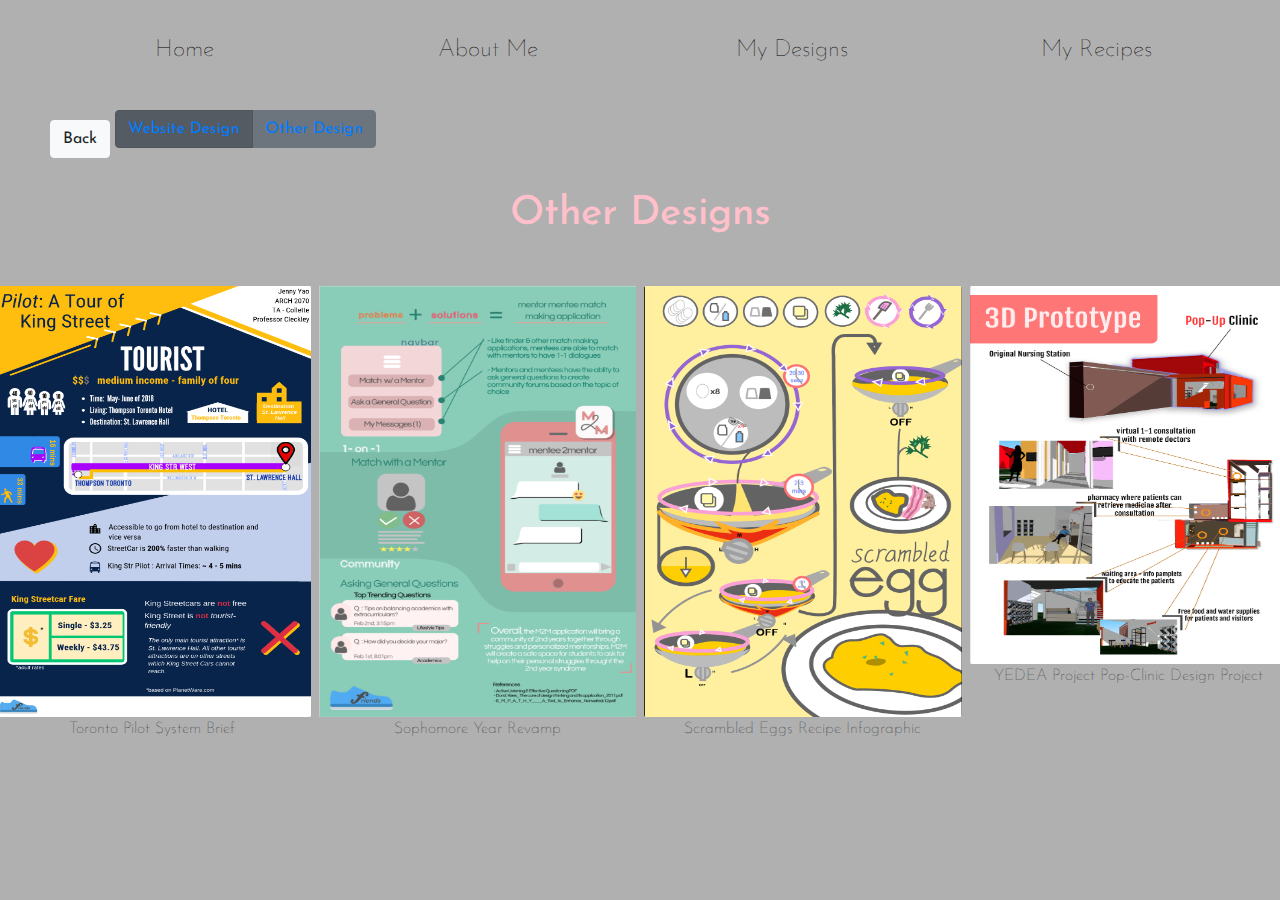
<file: designs.html>
<!DOCTYPE html>
<html>
<head>
  <link rel="icon" href="images/logo.png">
  <link rel="stylesheet" href="https://stackpath.bootstrapcdn.com/bootstrap/4.3.1/css/bootstrap.min.css" integrity="sha384-ggOyR0iXCbMQv3Xipma34MD+dH/1fQ784/j6cY/iJTQUOhcWr7x9JvoRxT2MZw1T" crossorigin="anonymous">
  <script src="https://stackpath.bootstrapcdn.com/bootstrap/4.3.1/js/bootstrap.min.js" integrity="sha384-JjSmVgyd0p3pXB1rRibZUAYoIIy6OrQ6VrjIEaFf/nJGzIxFDsf4x0xIM+B07jRM" crossorigin="anonymous"></script>
</head>
<style>
@import url('https://fonts.googleapis.com/css?family=Josefin+Sans');
* {
    box-sizing: border-box;
    background: #b0b0b0;

}

body {
    margin: 0;
    font-family: 'Josefin Sans', sans-serif;  font-weight: 100;
    background: #b0b0b0

}
img{
  /* opacity: 1; */
  border-radius: 2px;
  -o-transition:.5s;
  -ms-transition:.5s;
  -moz-transition:.5s;
  -webkit-transition:.5s;
  transition:.5s;
  -webkit-filter:
  grayscale(0%);
  filter:blur(0px);
  filter:drop-shadow(0px 0px 0px white);

}


.nav{
  display: grid;
  grid-template-columns: 25% 25% 25% 25%;
    text-align: center;
    padding: 32px;
}
.nav a{
  color:black;
  background-color: #b0b0b0;
  text-decoration: none;
  font-size: 150%;
  -o-transition:.5s;
  -ms-transition:.5s;
  -moz-transition:.5s;
  -webkit-transition:.5s;
  transition:.5s;
}
a:hover{
  color: pink;
  /* text-decoration: underline; */
}
.header{
  text-align: center;
    padding: 32px;
    color: pink;
}
.row {
    display: -ms-flexbox; /* IE10 */
    display: flex;
    -ms-flex-wrap: wrap; /* IE10 */
    flex-wrap: wrap;
    padding: 0 4px;
}

/* Create four equal columns that sits next to each other */
.column {
    -ms-flex: 25%; /* IE10 */
    flex: 25%;
    max-width: 25%;
    padding: 0 4px;
}

.column img {
    margin-top: 8px;
    vertical-align: middle;
}
.column img:hover{
  /* opacity: .4; */
  -webkit-filter:
  grayscale(0%);
  filter:grayscale(50%);
  /* filter: blur(2px); */
  filter:drop-shadow(8px 8px 10px gray);

}
button{
  margin-left: 50px;
  margin-top: 20px;
}
a .button1{
  color: white;
}
a .button:active{
  color: white;
}
a. button:hover{
  color:white;
  text-decoration: none;
}
p{
  text-align: center;
}
/* Responsive layout - makes a two column-layout instead of four columns */
@media screen and (max-width: 800px) {
    .column {
        -ms-flex: 50%;
        flex: 50%;
        max-width: 50%;
    }
}

/* Responsive layout - makes the two columns stack on top of each other instead of next to each other */
@media screen and (max-width: 600px) {
    .column {
        -ms-flex: 100%;
        flex: 100%;
        max-width: 100%;
    }
}
</style>
<body>
  <script>
    jQuery('body').css('display', 'none');
    jQuery(document).ready(function() {
      jQuery('body').fadeIn();
      jQuery('a').on('click', function(event) {
        var thetarget = this.getAttribute('target')
        if (thetarget != "_blank") {
          var thehref = this.getAttribute('href')
          event.preventDefault();
          jQuery('body').fadeOut(function() {
            //alert(thehref)
            window.location = thehref
          });
        }
      });
    });
    setTimeout(function() {
      jQuery('body').fadeIn();
    }, 1000)
  </script>
<!-- Header -->
<!-- <div class="header">
  <h1>Responsive Image Grid</h1>
  <p>Resize the browser window to see the responsive effect.</p>
</div> -->
<div class="nav">
  <div><a class="homelink" href="index.html">Home</a></div>
  <div><a class="melink"href="index.html">About Me</a></div>
  <div><a class="weblink"href="myPortfolio.html">My Designs</a></div>
  <div><a class="recipelink" href="http://myrecipebk.wordpress.com">My Recipes</a></div>
</div>
<a href="myPortfolio.html"><button type="button" class="btn btn-light">Back</button></a>
<div class="btn-group btn-group-toggle" data-toggle="buttons">
  <label class="btn btn-secondary active">
    <a href="webDesign.html" class="button1" active><input type="radio" name="options" id="option1" autocomplete="off"> Website Design</a>
  </label>
  <label class="btn btn-secondary">
    <a href="#" class="button1" active><input type="radio" name="options" id="option2" autocomplete="off"checked> Other Design</a>
  </label>
</div>
<div class="header">
  <h1>Other Designs</h1>
</div>
<!-- Photo Grid -->
<div class="row">
  <div class="column">
    <img src="otherDesign/1.png" style="width:100%; height:80%">
    <p>Toronto Pilot System Brief</p>
  </div>

  <div class="column">
    <img src="otherDesign/2.png" style="width:100%; height:80%">
    <p>Sophomore Year Revamp</p>
  </div>

  <div class="column">
    <img src="otherDesign/3.png" style="width:100%; height:80%">
    <p>Scrambled Eggs Recipe Infographic</p>
  </div>

  <div class="column">
    <img src="otherDesign/4.png" style="width:100%; height:70%">
    <p>YEDEA Project Pop-Clinic Design Project</p>
  </div>
</div>

</body>
</html>
</file>
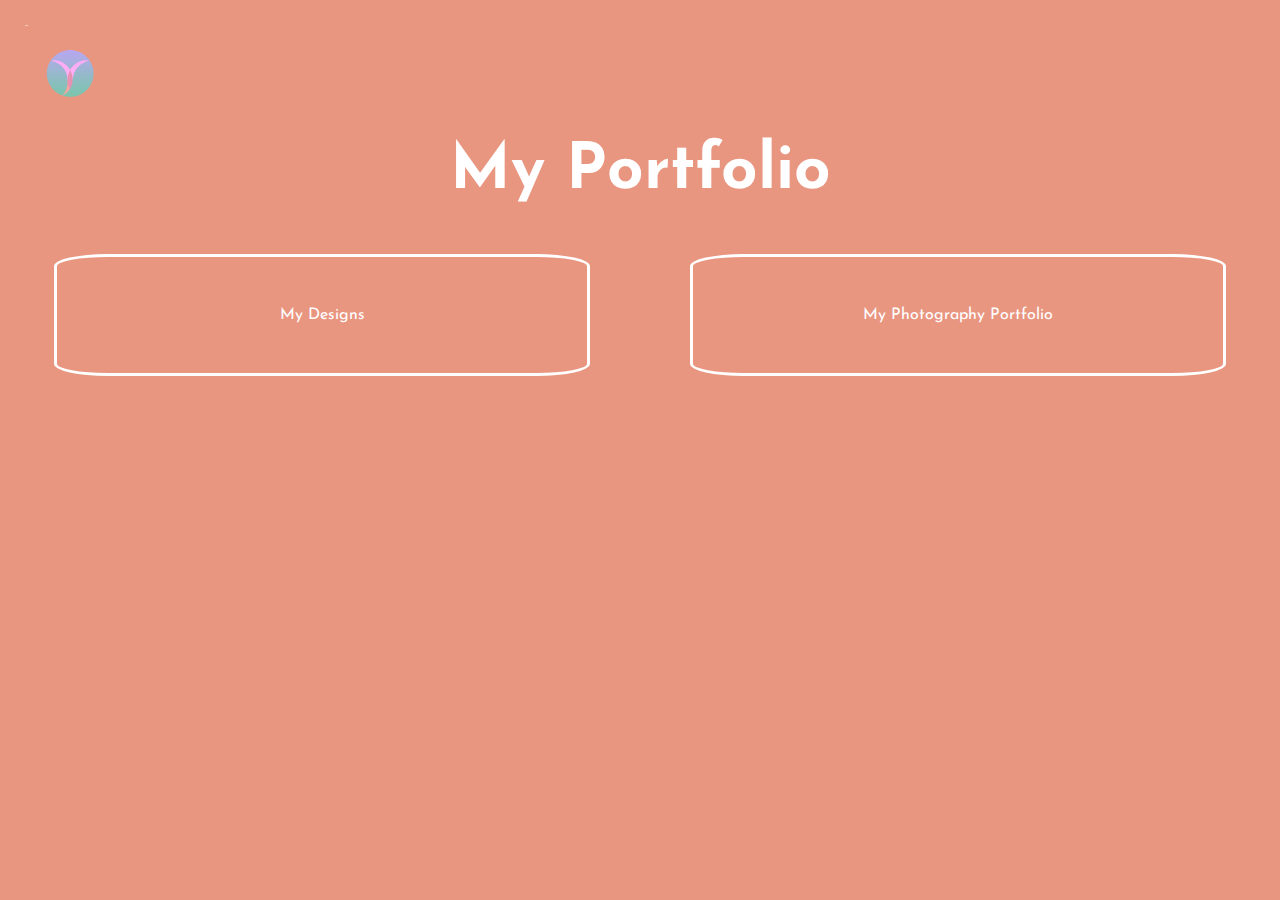
<file: myPortfolio.html>
<!DOCTYPE html>
<html>

<head>
  <link href='https://fonts.googleapis.com/css?family=Open+Sans:400,300,600,700' rel='stylesheet' type='text/css'>
  <link rel="stylesheet" type="text/css" href="css/portStyle.css">
  <title>My Portfolio</title>
  <script src="//ajax.googleapis.com/ajax/libs/jquery/1.11.0/jquery.min.js"></script>
  <link rel="icon" href="images/logo.png">
</head>

<body>

  <script>
    jQuery('body').css('display', 'none');
    jQuery(document).ready(function() {
      jQuery('body').fadeIn();
      jQuery('.linksfade a').on('click', function(event) {
        var thetarget = this.getAttribute('target')
        if (thetarget != "_blank") {
          var thehref = this.getAttribute('href')
          event.preventDefault();
          jQuery('body').fadeOut(function() {
            //alert(thehref)
            window.location = thehref
          });
        }
      });
    });
    setTimeout(function() {
      jQuery('body').fadeIn();
    }, 1000)
  </script>

  <div id="container">
    <div id="top">
      <div class="logo"><a href="index.html"><img src="images/logo.png" style="position:absolute; margin-left: 25px; margin-top: 25px;top:0px;left:0; width: 90px; height: 90px;"></a></div>
      <div class="text">
        <div>
          <h1>My Portfolio</h1></div>

        <!-- <div class="linksfade">
							<ul>
							<a class="one" href="https://github.com/jennyyao98">
								<li>My Designs</li>
							</a>
							<a class="two" href="photoport.html">
								<li>My Photography Portfolio</li>
							</a>
						</ul>
						</div> -->
        <div class="row">
          <!-- <a class="column" href="https://github.com/jennyyao98"> -->
          <a class="column" href="webDesign.html">

            <!-- <div class="column"> -->
              My Designs
            <!-- </div> -->
          </a>
          <a class="column" href="photoport.html">
            <!-- <div class="column"> -->
              My Photography Portfolio
            <!-- </div> -->
          </a>
        </div>

      </div>
    </div>
  </div>
</body>

</html>

<!-- <figure>
					<div class="slide">
						<img style="background-size:cover; height:800px; max-height:100%; max-width:100%" src="images/slide_one.jpg">
					</div>

					<div class="slide">
						<img style="background-size:cover; height:800px; max-height:100%; max-width:100%" src="images/slide_two.jpg">
					</div>

					<div class="slide">
						<img style="background-size:cover; height:800px;max-height:100%; max-width:100%" src="images/slide_three.jpg">
					</div>

					<div class="slide">
						<img style="background-size:cover; height:800px; max-height:100%; max-width:100%" src="images/slide_four.jpg">
					</div>

					<div class="slide">
						<img style="background-size:cover;" src="images/slide_five.jpg">
					</div>
				</figure> -->

<!-- <div id='aboutme'>
			<div class="text2">
				<div class="linksfade">
					<h2>Who Am I?</h2>
					<div class="paragraphs">
						<p>a <a class="one" href="dportfolio.html"><strong>web designer</strong></a>, <a class="two" href="pics.html"><strong>photographer</strong></a>, and <a class="three" href="https://myrecipebk.wordpress.com"><strong>baking enthusiatist</strong></a>,
							and a student.</p>
						<p class="s-paragraphs">I'm currently a student at the Universitiy of Virginia majoring in Computer Science and minoring in Studio Arts.</p>
					</div>
					<div class="pics2">
						<div class="logos">
							<a href="https://www.linkedin.com/in/jenny-yao-474855165/"><img src="images/linkedin-logo.png" width="20%" height="20%"></a>
							<a href="https://www.instagram.com/itsjustjenn_y/"><img src="images/instagram_PNG3.png" width="25%" height="25%"></a>
						</div>
						<div class="profilepic">
							<img src="images/DSC_0345 copy.jpg" width="80%" height="80%">
						</div>

					</div>
				</div>
			</div>
		</div> -->

<!-- <div id="aboutme">
			<div class="header">
				<h2>Who Am I?</h2>
			</div>
			<div class="section">
				<p>a <a class="one" href="https://github.com/jennyyao98"><strong>web designer</strong></a>, <a class="two" href="photoport.html"><strong>photographer</strong></a>, and <a class="three" href="https://myrecipebk.wordpress.com"><strong>baking enthusiatist</strong></a>,
					and a student.</p>
					<br />
				<p class="s-paragraphs">I'm currently a student at the Universitiy of Virginia double majoring in Computer Science and Studio Arts with a concentration in New Media.</p>
			</div>
			<div class="pics3">
			<div class="profilepic">
				<img style="border-radius: 10%;"src="images/DSC_0345 copy.jpg" width="80%" height="80%">
			</div>
			<div class="pics2">
				<div class="linkedin">
					<a href="https://www.linkedin.com/in/jenny-yao-474855165/"><img src="images/linkedin-logo.png" alt="IG" width="35%" height="65%"></a>
				</div>
				<div class="wordpress">
					<a href="#"><img src="images/wordpress_logo.png" alt="WP" width="85%" height="105%"></a>
				</div>
				<div class="instagram">
				<a href="https://www.instagram.com/itsjustjenn_y/"><img src="images/instagram_PNG3.png" width="50%" height="85%"></a>
				</div>
			</div>
		</div> -->
</file>
<file: css/portStyle.css>
@import url('https://fonts.googleapis.com/css?family=Josefin+Sans');
* {
  margin: 0;
  padding: 0;
  list-style: none;
  text-decoration: none;
  font-family: 'Josefin Sans', sans-serif;
  background-color: #e99681;
}

ul li a:hover {
  cover: yellow;
}

#container {
  width: 100%;
  height: 100vh;
  position: relative;
  scroll-behavior: smooth;
  overflow-y: scroll;
}

.row {
  display: -ms-flexbox;
  /* IE10 */
  display: flex;
  -ms-flex-wrap: wrap;
  /* IE10 */
  flex-wrap: wrap;
  padding: 0 4px;
  padding-left: 4
}

/* Create four equal columns that sits next to each other */

.column {
  -ms-flex: 25%;
  /* IE10 */
  flex: 25%;
  max-width: 50%;
  /* padding: 0 4px; */
  padding-top: 50px;
  padding-bottom: 50px;
  border-style: solid;
  border-radius: 10%;
  margin: 50px
}
.column{
  -o-transition: .5s;
  -ms-transition: .5s;
  -moz-transition: .5s;
  -webkit-transition: .5s;
  transition: .5s;
  color: white
}
.column a {
  margin-top: 100px;
  vertical-align: middle;
  color: white;
}

.column:hover {
  /* opacity: .4; */
  -webkit-filter: grayscale(0%);
  filter: grayscale(50%);
  /* filter: blur(2px); */
  filter: drop-shadow(8px 8px 10px gray);
}

.text {
  position: absolute;
  z-index: 1;
  color: white;
  text-align: center;
  /* margin-left: 30%; */
  width: 100%;
  height: 100vh;
  margin-top: 140px;
}

/* .text{
	border-style: double;
	border-radius: 5%;
} */

.text h1 {
  font-size: 400%;
  /* padding-left: 10%;
	padding-right: 10%; */
}

.text ul {
  font-size: 250%;
  /* padding-bottom: 5%; */
}

.text ul li {
  color: white;
}

.text ul li:hover {
  background-color: #977EFF;
}

a img {
  -o-transition: .5s;
  -ms-transition: .5s;
  -moz-transition: .5s;
  -webkit-transition: .5s;
  transition: .5s;
}

a img:hover {
  filter: invert(100%);
}

@media screen and (max-width: 2000px) {
  h1 {
    font-size: 375s%;
  }
  img {
    size: 150%;
  }
  a li {
    /* margin-bottom: 2em; */
    font-size: 100%;
  }
  .logo{
    margin-width: 50%
  }
  .column a {
    margin-top: 100px;
    vertical-align: middle;
    color: white;
  }
  /* #aboutme {
    display: grid;
    grid-template-columns: repeat(2, 1fr);
  }
  .header {
    grid-column: 1/4;
  }
  .section {
    grid-column: 1/4;
  } */

}
</file>
